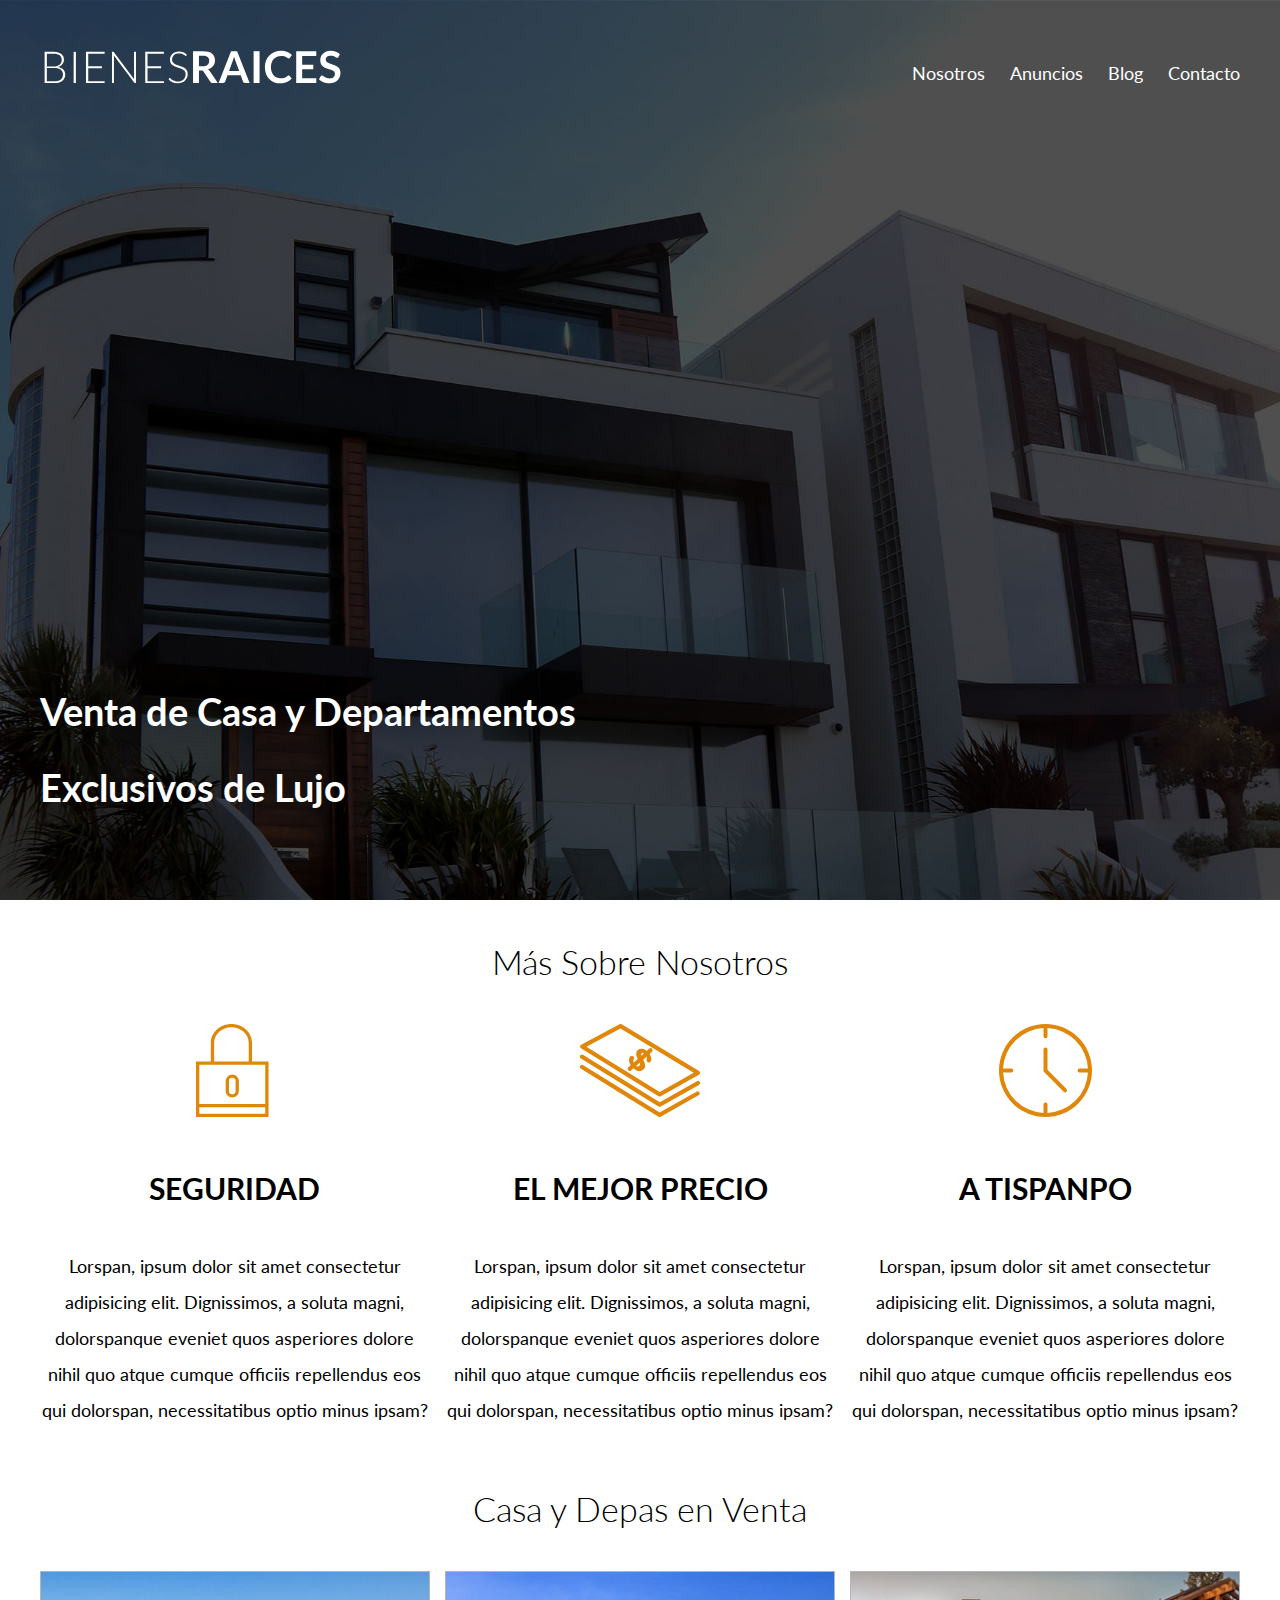
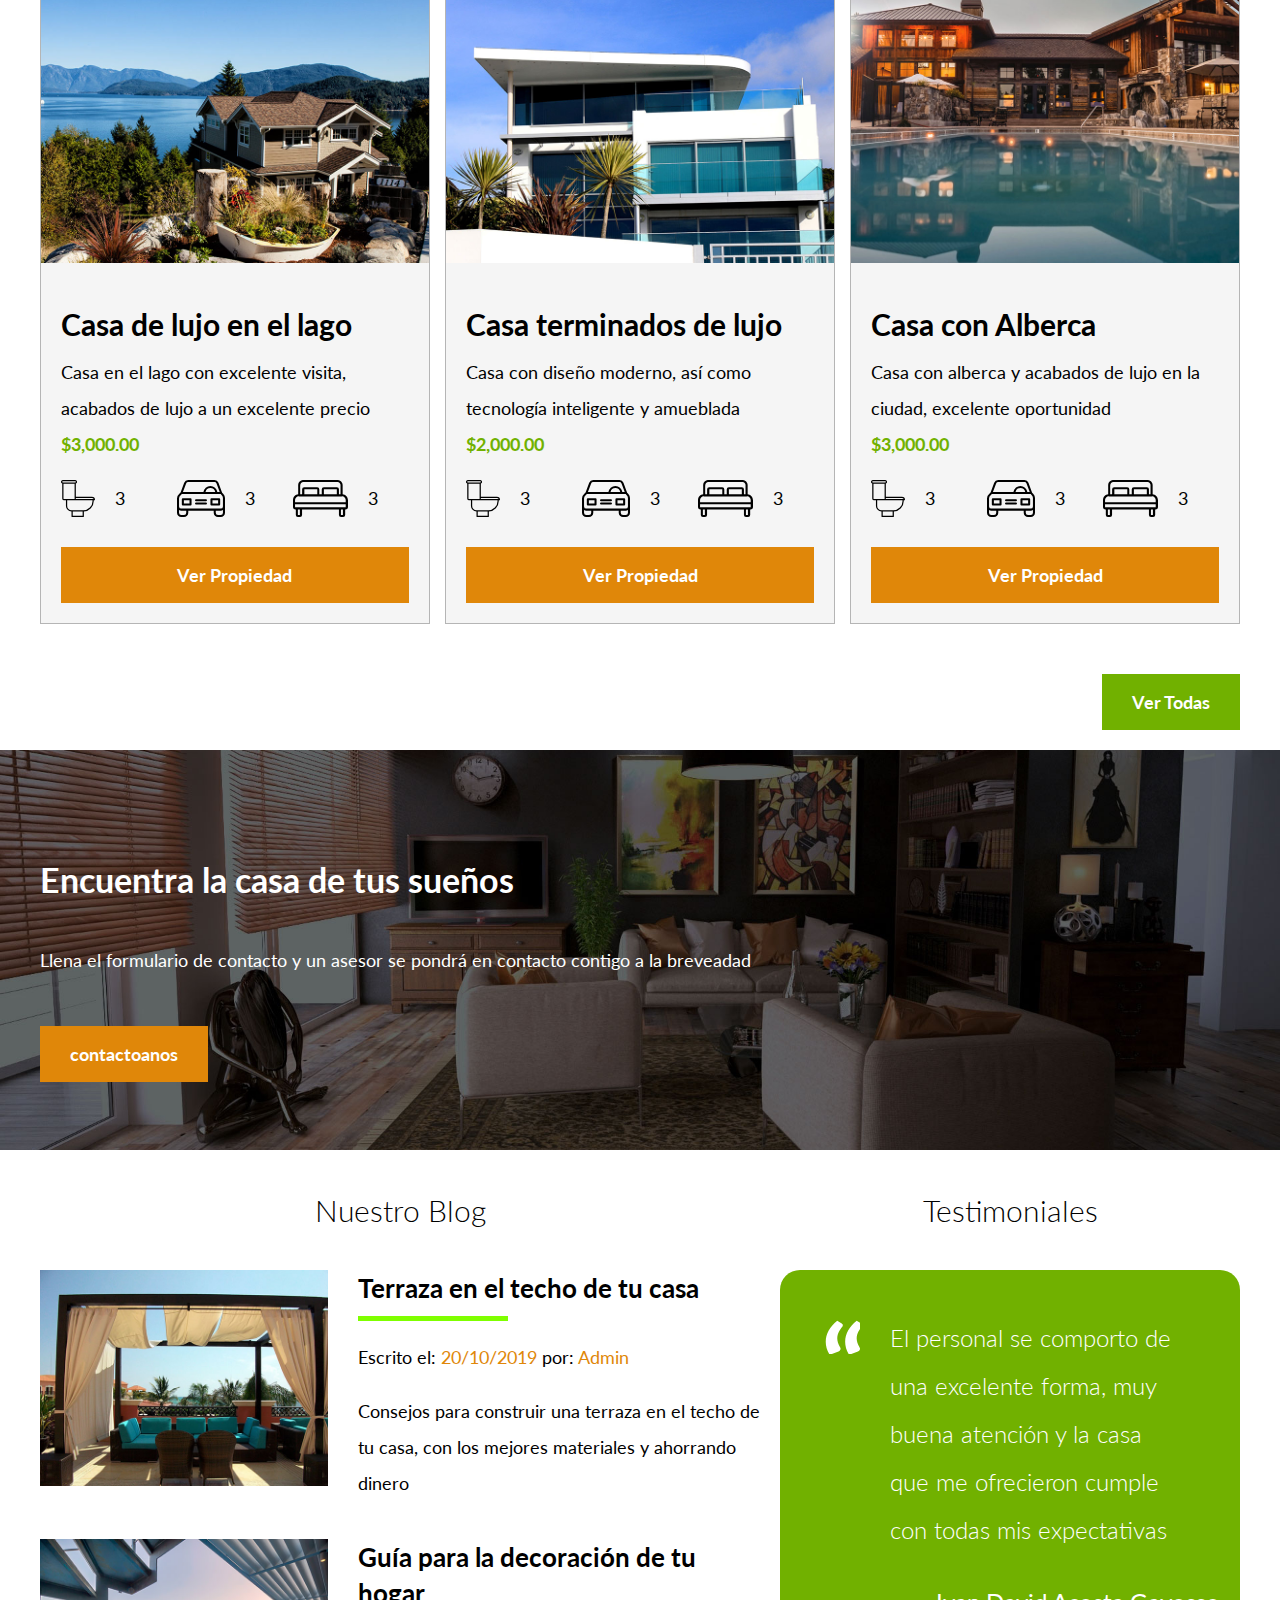
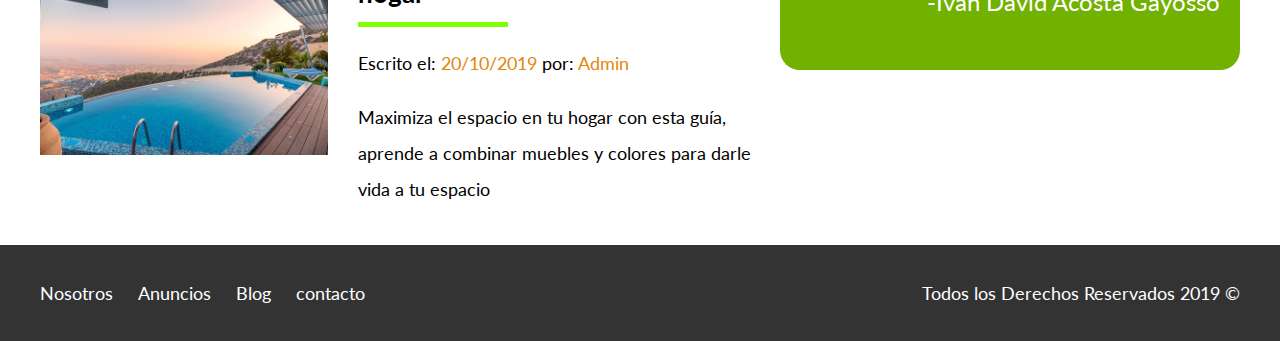
<file: index.html>
<!DOCTYPE html>
<html lang="en">

<head>
    <meta charset="UTF-8">
    <meta name="viewport" content="width=device-width, initial-scale=1.0">
    <meta http-equiv="X-UA-Compatible" content="ie=edge">
    <title>Bienes Raices</title>
    <link href="https://fonts.googleapis.com/css?family=Lato:300,400,700,900&display=swap" rel="stylesheet">
    <link rel="stylesheet" href="css/normalize.css">
    <link rel="stylesheet" href="css/styles.css">
</head>

<body>
    <header class="site-header inicio">
        <div class="contenedor contenido-header">
            <div class="barra">
                <a href="/">
                    <img src="img/logo.svg" alt="Logotipo de Bienes Raices">
                </a>

                <div class="mobile-menu">
                    <a href="#navegacion">
                        <img src="img/barras.svg" alt="Icono Menú">
                    </a>
                </div>

                <nav id="navegacion" class="navegacion">
                    <a href="nosotros.html">Nosotros</a>
                    <a href="anuncios.html">Anuncios</a>
                    <a href="blog.html">Blog</a>
                    <a href="contacto.html">Contacto</a>
                </nav>
            </div>
            <h1>Venta de Casa y Departamentos Exclusivos de Lujo</h1>
        </div>
    </header>

    <section class="contenedor">
        <h2 class="fw-300 centrar-texto">Más Sobre Nosotros</h2>

        <div class="iconos-nosotros">
            <div class=icono>
                <img src="img/icono1.svg" alt="Icono Seguridad">
                <h3>Seguridad</h3>
                <p>Lorspan, ipsum dolor sit amet consectetur adipisicing elit. Dignissimos, a soluta magni, dolorspanque eveniet quos asperiores dolore nihil quo atque cumque officiis repellendus eos qui dolorspan, necessitatibus optio minus ipsam?</p>
            </div>

            <div div class=icono>
                <img src="img/icono2.svg" alt="Icono Mejor Precio">
                <h3>El mejor precio</h3>
                <p>Lorspan, ipsum dolor sit amet consectetur adipisicing elit. Dignissimos, a soluta magni, dolorspanque eveniet quos asperiores dolore nihil quo atque cumque officiis repellendus eos qui dolorspan, necessitatibus optio minus ipsam?</p>
            </div>

            <div div class=icono>
                <img src="img/icono3.svg" alt="Icono a Tispanpo">
                <h3>A tispanpo</h3>
                <p>Lorspan, ipsum dolor sit amet consectetur adipisicing elit. Dignissimos, a soluta magni, dolorspanque eveniet quos asperiores dolore nihil quo atque cumque officiis repellendus eos qui dolorspan, necessitatibus optio minus ipsam?</p>
            </div>
        </div>
    </section>

    <main class="seccion contenedor">
        <h2 class="fw-300 centrar-texto">Casa y Depas en Venta</h2>
        <div class="contenedor-anuncios">
            <div class="anuncio">
                <img src="img/anuncio1.jpg" alt="Anuncio casa en el Lago">
                <div class="contenido-anuncio">
                    <h3>Casa de lujo en el lago</h3>
                    <p>Casa en el lago con excelente visita, acabados de lujo a un excelente precio</p>
                    <p class="precio">$3,000.00</p>
                    <ul class="iconos-caracteristicas">
                        <li>
                            <img src="img/icono_wc.svg" alt="icono wv">
                            <p>3</p>
                        </li>
                        <li>
                            <img src="img/icono_estacionamiento.svg" alt="icono auto">
                            <p>3</p>
                        </li>
                        <li>
                            <img src="img/icono_dormitorio.svg" alt="icono dormitorio">
                            <p>3</p>
                        </li>
                    </ul>
                    <a href="anuncio.html" class="boton boton-amarillo d-block">Ver Propiedad</a>
                </div>
            </div>

            <div class="anuncio">
                <img src="img/anuncio2.jpg" alt="Anuncio casa de Lujo">
                <div class="contenido-anuncio">
                    <h3>Casa terminados de lujo</h3>
                    <p>Casa con diseño moderno, así como tecnología inteligente y amueblada</p>
                    <p class="precio">$2,000.00</p>
                    <ul class="iconos-caracteristicas">
                        <li>
                            <img src="img/icono_wc.svg" alt="icono wv">
                            <p>3</p>
                        </li>
                        <li>
                            <img src="img/icono_estacionamiento.svg" alt="icono auto">
                            <p>3</p>
                        </li>
                        <li>
                            <img src="img/icono_dormitorio.svg" alt="icono dormitorio">
                            <p>3</p>
                        </li>
                    </ul>
                    <a href="anuncio.html" class="boton boton-amarillo d-block">Ver Propiedad</a>
                </div>
            </div>

            <div class="anuncio">
                <img src="img/anuncio3.jpg" alt="Anuncio casa Alberca">
                <div class="contenido-anuncio">
                    <h3>Casa con Alberca </h3>
                    <p>Casa con alberca y acabados de lujo en la ciudad, excelente oportunidad</p>
                    <p class="precio">$3,000.00</p>
                    <ul class="iconos-caracteristicas">
                        <li>
                            <img src="img/icono_wc.svg" alt="icono wv">
                            <p>3</p>
                        </li>
                        <li>
                            <img src="img/icono_estacionamiento.svg" alt="icono auto">
                            <p>3</p>
                        </li>
                        <li>
                            <img src="img/icono_dormitorio.svg" alt="icono dormitorio">
                            <p>3</p>
                        </li>
                    </ul>
                    <a href="anuncio.html" class="boton boton-amarillo d-block">Ver Propiedad</a>
                </div>
            </div>
        </div>
        <div class="ver-todas">
            <a href="anuncios.html" class="boton boton-verde">Ver Todas</a>
        </div>
    </main>

    <section class="imagen-contacto">
        <div class="contenedor contenido-contacto">
            <h2>Encuentra la casa de tus sueños </h2>
            <p>Llena el formulario de contacto y un asesor se pondrá en contacto contigo a la breveadad</p>
            <a href="contacto.html" class="boton boton-amarillo ">contactoanos</a>
        </div>
    </section>

    <div class="seccion-inferior contenedor seccion">
        <section class="blog">
            <h3 class="centrar-texto fw-300">Nuestro Blog</h3>

            <article class="entrada-blog">
                <div class="imagen">
                    <img src="img/blog1.jpg" alt="Entrada a blog">
                </div>
                <div class="texto-entrada">
                    <a href="entrada.html">
                        <h4>Terraza en el techo de tu casa</h4>
                    </a>
                    <p>Escrito el: <span> 20/10/2019 </span> por: <span> Admin </span></p>
                    <p>Consejos para construir una terraza en el techo de tu casa, con los mejores materiales y ahorrando dinero
                    </p>
                </div>
            </article>

            <article class="entrada-blog">
                <div class="imagen">
                    <img src="img/blog2.jpg" alt="Entrada a blog">
                </div>
                <div class="texto-entrada">
                    <a href="entrada.html">
                        <h4>Guía para la decoración de tu hogar</h4>
                    </a>
                    <p>Escrito el: <span> 20/10/2019 </span> por: <span> Admin</span></p>
                    <p>Maximiza el espacio en tu hogar con esta guía, aprende a combinar muebles y colores para darle vida a tu espacio
                    </p>
                </div>
            </article>
        </section>

        <section class="testimoniales">
            <h3 class="centrar-texto fw-300">Testimoniales</h3>
            <div class="testimonial">
                <blockquote>El personal se comporto de una excelente forma, muy buena atención y la casa que me ofrecieron cumple con todas mis expectativas
                </blockquote>
                <p>-Ivan David Acosta Gayosso</p>
            </div>
        </section>
    </div>

    <footer class="site-footer seccion">
        <div class="contenedor contenedor-footer">
            <nav class="navegacion">
                <a href="index.html">Nosotros</a>
                <a href="anuncios.html">Anuncios</a>
                <a href="blog.html">Blog</a>
                <a href="contacto.html">contacto</a>
            </nav>
            <p class="copyright">Todos los Derechos Reservados 2019 &copy;</p>
        </div>
    </footer>

    <script src="js/script.js"></script>
</html>
</file>
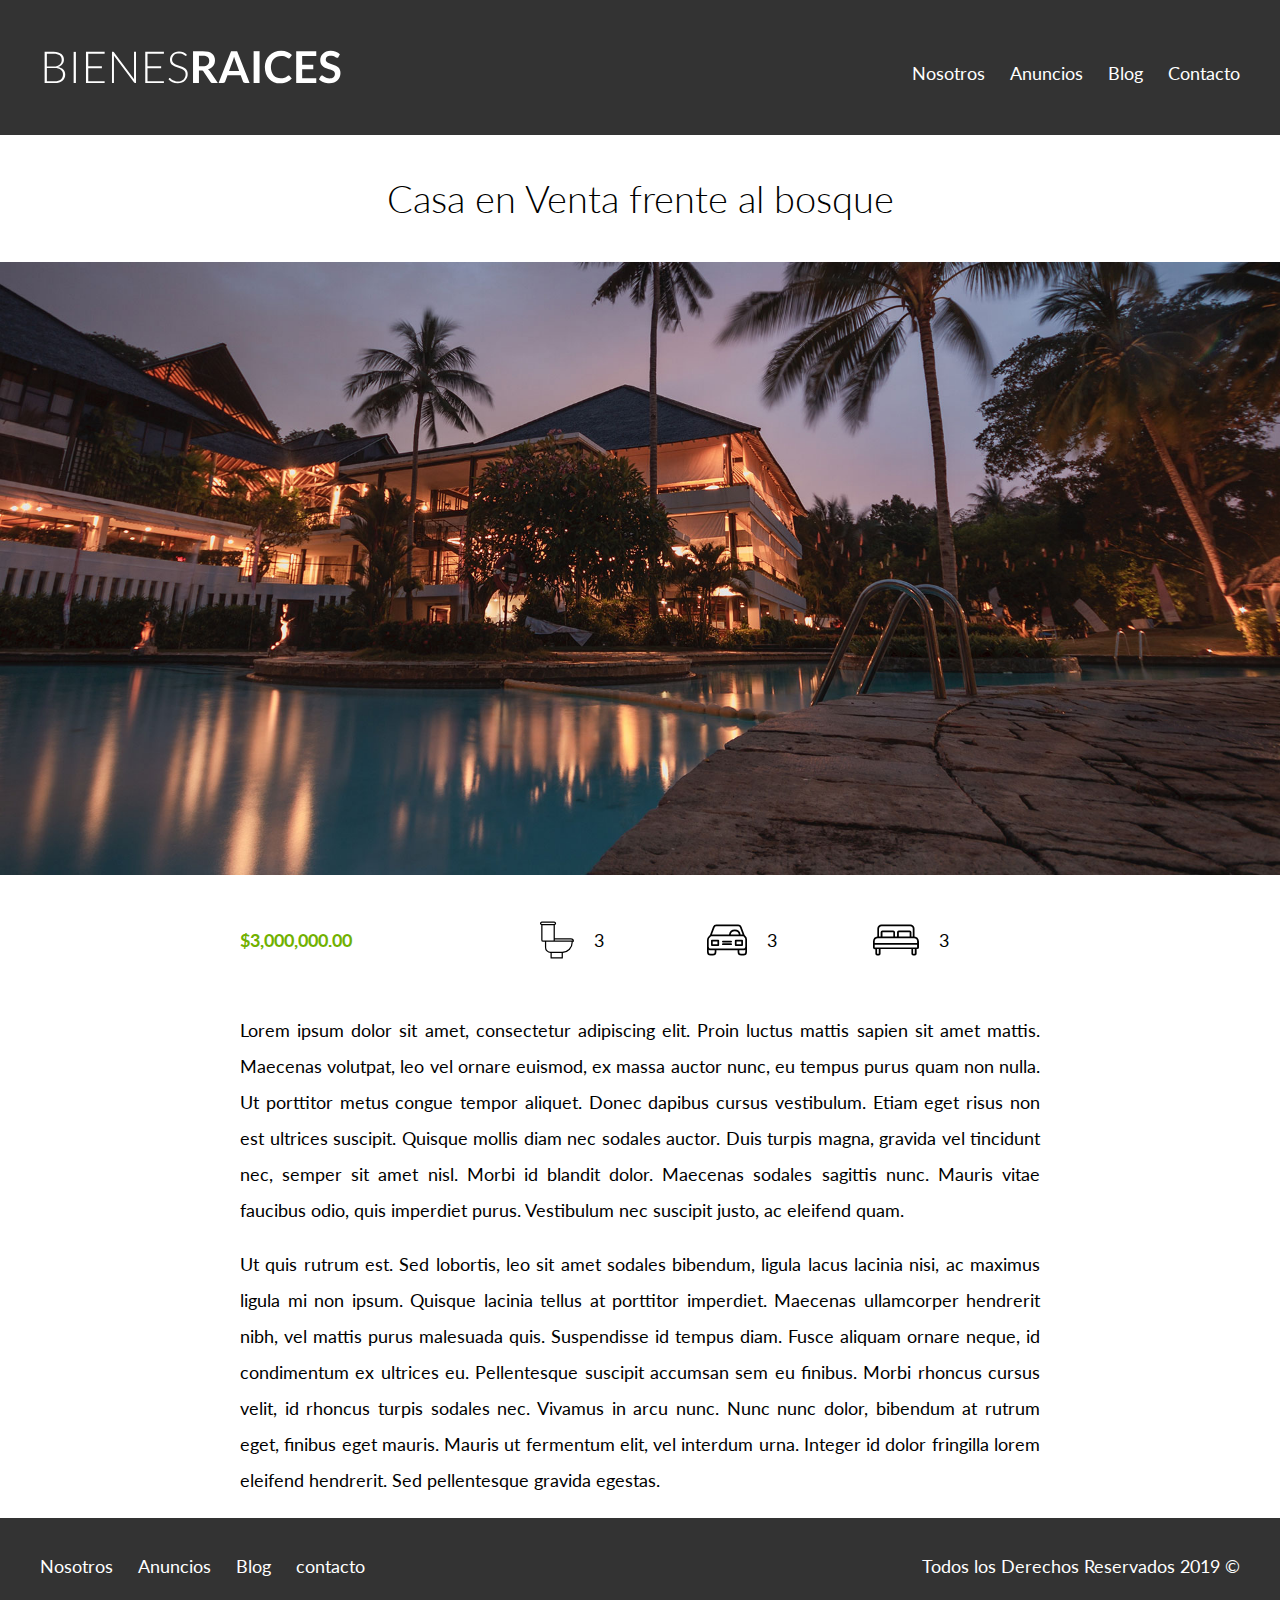
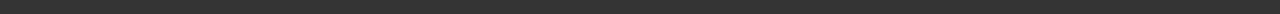
<file: anuncio.html>
<!DOCTYPE html>
<html lang="en">
<head>
    <meta charset="UTF-8">
    <meta name="viewport" content="width=device-width, initial-scale=1.0">
    <meta http-equiv="X-UA-Compatible" content="ie=edge">
    <title>Nosotros</title>
    <link href="https://fonts.googleapis.com/css?family=Lato:300,400,700,900&display=swap" rel="stylesheet">
    <link rel="stylesheet" href="css/normalize.css">
    <link rel="stylesheet" href="css/styles.css">
</head>
<body>
    <header class="site-header">
        <div class="contenedor contenido-header">
            <div class="barra">
                <a href="/">
                    <img src="img/logo.svg" alt="Logotipo de Bienes Raices">
                </a>
                <nav class="navegacion">
                    <a href="index.html">Nosotros</a>
                    <a href="anuncios.html">Anuncios</a>
                    <a href="blog.html">Blog</a>
                    <a href="contacto.html">Contacto</a>
                </nav>
            </div>
        </div>
    </header>

    <h1 class="fw-300 centrar-texto"> Casa en Venta frente al bosque</h1>
    <img src="img/destacada.jpg" alt="Imagen anuncio">

    <main class="contenedor seccion contenido-centrado">
        <div class="resumen-propiedad">
            <p class="precio">$3,000,000.00</p>
            <ul class="iconos-caracteristicas">
                <li>
                    <img src="img/icono_wc.svg" alt="icono wv">
                    <p>3</p>
                </li>
                <li>
                    <img src="img/icono_estacionamiento.svg" alt="icono auto">
                    <p>3</p>
                </li>
                <li>
                    <img src="img/icono_dormitorio.svg" alt="icono dormitorio">
                    <p>3</p>
                </li>
            </ul>
        </div>

        <p>Lorem ipsum dolor sit amet, consectetur adipiscing elit. Proin luctus mattis sapien sit amet mattis. 
        Maecenas volutpat, leo vel ornare euismod, ex massa auctor nunc, eu tempus purus quam non nulla. 
        Ut porttitor metus congue tempor aliquet. Donec dapibus cursus vestibulum. Etiam eget risus non est ultrices suscipit. 
        Quisque mollis diam nec sodales auctor. Duis turpis magna, gravida vel tincidunt nec, semper sit amet nisl. 
        Morbi id blandit dolor. Maecenas sodales sagittis nunc. Mauris vitae faucibus odio, quis imperdiet purus. 
        Vestibulum nec suscipit justo, ac eleifend quam.</p>

        <p>Ut quis rutrum est. Sed lobortis, leo sit amet sodales bibendum, ligula lacus lacinia nisi, ac maximus ligula mi non ipsum. 
        Quisque lacinia tellus at porttitor imperdiet. Maecenas ullamcorper hendrerit nibh, vel mattis purus malesuada quis. 
        Suspendisse id tempus diam. Fusce aliquam ornare neque, id condimentum ex ultrices eu. 
        Pellentesque suscipit accumsan sem eu finibus. Morbi rhoncus cursus velit, id rhoncus turpis sodales nec.
        Vivamus in arcu nunc. Nunc nunc dolor, bibendum at rutrum eget, finibus eget mauris. Mauris ut fermentum elit, vel interdum urna. 
        Integer id dolor fringilla lorem eleifend hendrerit. Sed pellentesque gravida egestas.</p>

    </main>

    <footer class="site-footer seccion">
        <div class="contenedor contenedor-footer">
            <nav class="navegacion">
                <a href="index.html">Nosotros</a>
                <a href="anuncios.html">Anuncios</a>
                <a href="blog.html">Blog</a>
                <a href="contacto.html">contacto</a>
            </nav>
        <p class="copyright">Todos los Derechos Reservados 2019 &copy;</p>
        </div>
    </footer>
</body>
</html>
</file>
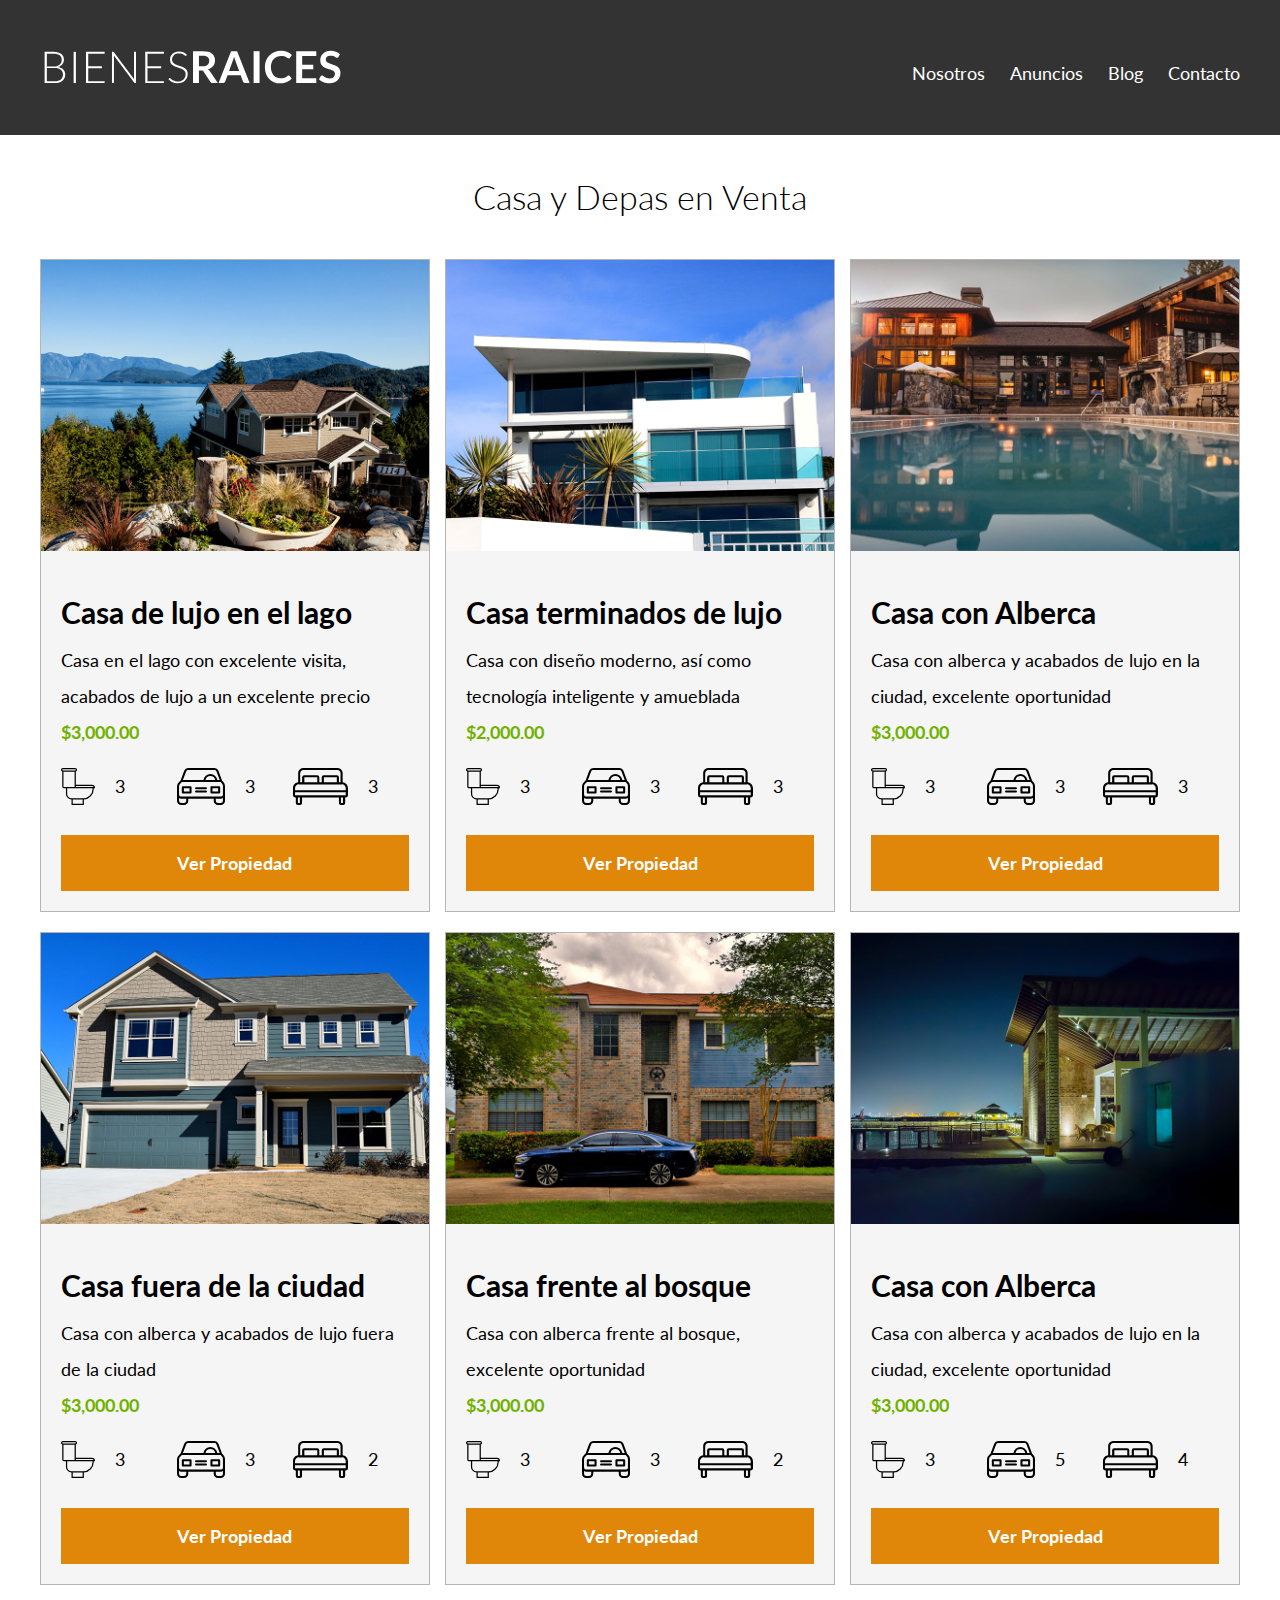
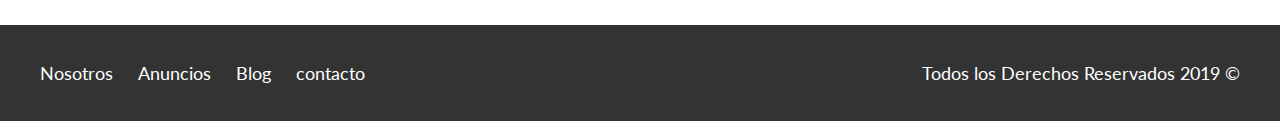
<file: anuncios.html>
<!DOCTYPE html>
<html lang="en">
<head>
    <meta charset="UTF-8">
    <meta name="viewport" content="width=device-width, initial-scale=1.0">
    <meta http-equiv="X-UA-Compatible" content="ie=edge">
    <title>Nosotros</title>
    <link href="https://fonts.googleapis.com/css?family=Lato:300,400,700,900&display=swap" rel="stylesheet">
    <link rel="stylesheet" href="css/normalize.css">
    <link rel="stylesheet" href="css/styles.css">
</head>
<body>
    <header class="site-header">
        <div class="contenedor contenido-header">
            <div class="barra">
                <a href="/">
                    <img src="img/logo.svg" alt="Logotipo de Bienes Raices">
                </a>
                <nav class="navegacion">
                    <a href="index.html">Nosotros</a>
                    <a href="anuncios.html">Anuncios</a>
                    <a href="blog.html">Blog</a>
                    <a href="contacto.html">Contacto</a>
                </nav>
            </div>
        </div>
    </header>

    <main class="seccion contenedor">
        <h2 class="fw-300 centrar-texto">Casa y Depas en Venta</h2>
        <div class="contenedor-anuncios">
            <div class="anuncio">
                <img src="img/anuncio1.jpg" alt="Anuncio casa en el Lago">
                <div class="contenido-anuncio">
                    <h3>Casa de lujo en el lago</h3>
                    <p>Casa en el lago con excelente visita, acabados de lujo a un excelente precio</p>
                    <p class="precio">$3,000.00</p>
                    <ul class="iconos-caracteristicas">
                        <li>
                            <img src="img/icono_wc.svg" alt="icono wv">
                            <p>3</p>
                        </li>
                        <li>
                            <img src="img/icono_estacionamiento.svg" alt="icono auto">
                            <p>3</p>
                        </li>
                        <li>
                            <img src="img/icono_dormitorio.svg" alt="icono dormitorio">
                            <p>3</p>
                        </li>
                    </ul>
                    <a href="anuncio.html" class="boton boton-amarillo d-block">Ver Propiedad</a>
                </div>
            </div> 
            
            <div class="anuncio">
                <img src="img/anuncio2.jpg" alt="Anuncio casa de Lujo">
                <div class="contenido-anuncio">   
                    <h3>Casa terminados de lujo</h3>
                    <p>Casa con diseño moderno, así como tecnología inteligente y amueblada</p>
                    <p class="precio">$2,000.00</p> 
                    <ul class="iconos-caracteristicas">
                        <li>
                            <img src="img/icono_wc.svg" alt="icono wv">
                            <p>3</p>
                        </li>
                        <li>
                            <img src="img/icono_estacionamiento.svg" alt="icono auto">
                            <p>3</p>
                        </li>
                        <li>
                            <img src="img/icono_dormitorio.svg" alt="icono dormitorio">
                            <p>3</p>
                        </li>
                    </ul>
                    <a href="#" class="boton boton-amarillo d-block">Ver Propiedad</a>  
                </div> 
            </div>

            <div class="anuncio">
                <img src="img/anuncio3.jpg" alt="Anuncio casa Alberca">
                <div class="contenido-anuncio">     
                    <h3>Casa con Alberca </h3>
                    <p>Casa con alberca y acabados de lujo en la ciudad, excelente oportunidad</p>
                    <p class="precio">$3,000.00</p> 
                    <ul class="iconos-caracteristicas">
                        <li>
                            <img src="img/icono_wc.svg" alt="icono wv">
                            <p>3</p>
                        </li>
                        <li>
                            <img src="img/icono_estacionamiento.svg" alt="icono auto">
                            <p>3</p>
                        </li>
                        <li>
                            <img src="img/icono_dormitorio.svg" alt="icono dormitorio">
                            <p>3</p>
                        </li>
                    </ul>
                    <a href="anuncio.html" class="boton boton-amarillo d-block">Ver Propiedad</a>  
                </div>
            </div>

            <div class="anuncio">
                <img src="img/anuncio4.jpg" alt="Anuncio casa de lujo">
                <div class="contenido-anuncio">     
                    <h3>Casa fuera de la ciudad </h3>
                    <p>Casa con alberca y acabados de lujo fuera de la ciudad</p>
                    <p class="precio">$3,000.00</p> 
                    <ul class="iconos-caracteristicas">
                        <li>
                            <img src="img/icono_wc.svg" alt="icono wv">
                            <p>3</p>
                        </li>
                        <li>
                            <img src="img/icono_estacionamiento.svg" alt="icono auto">
                            <p>3</p>
                        </li>
                        <li>
                            <img src="img/icono_dormitorio.svg" alt="icono dormitorio">
                            <p>2</p>
                        </li>
                    </ul>
                    <a href="anuncio.html" class="boton boton-amarillo d-block">Ver Propiedad</a>  
                </div>
            </div>

            <div class="anuncio">
                <img src="img/anuncio5.jpg" alt="Anuncio casa Alberca">
                <div class="contenido-anuncio">     
                    <h3>Casa frente al bosque </h3>
                    <p>Casa con alberca frente al bosque, excelente oportunidad</p>
                    <p class="precio">$3,000.00</p> 
                    <ul class="iconos-caracteristicas">
                        <li>
                            <img src="img/icono_wc.svg" alt="icono wv">
                            <p>3</p>
                        </li>
                        <li>
                            <img src="img/icono_estacionamiento.svg" alt="icono auto">
                            <p>3</p>
                        </li>
                        <li>
                            <img src="img/icono_dormitorio.svg" alt="icono dormitorio">
                            <p>2</p>
                        </li>
                    </ul>
                    <a href="anuncio.html" class="boton boton-amarillo d-block">Ver Propiedad</a>  
                </div>
            </div>

            <div class="anuncio">
                <img src="img/anuncio6.jpg" alt="Anuncio casa Alberca">
                <div class="contenido-anuncio">     
                    <h3>Casa con Alberca </h3>
                    <p>Casa con alberca y acabados de lujo en la ciudad, excelente oportunidad</p>
                    <p class="precio">$3,000.00</p> 
                    <ul class="iconos-caracteristicas">
                        <li>
                            <img src="img/icono_wc.svg" alt="icono wv">
                            <p>3</p>
                        </li>
                        <li>
                            <img src="img/icono_estacionamiento.svg" alt="icono auto">
                            <p>5</p>
                        </li>
                        <li>
                            <img src="img/icono_dormitorio.svg" alt="icono dormitorio">
                            <p>4</p>
                        </li>
                    </ul>
                    <a href="anuncio.html" class="boton boton-amarillo d-block">Ver Propiedad</a>  
                </div>
            </div>

        </div>
    </main>
 

    <footer class="site-footer seccion">
        <div class="contenedor contenedor-footer">
            <nav class="navegacion">
                <a href="index.html">Nosotros</a>
                <a href="anuncios.html">Anuncios</a>
                <a href="blog.html">Blog</a>
                <a href="contacto.html">contacto</a>
            </nav>
        <p class="copyright">Todos los Derechos Reservados 2019 &copy;</p>
        </div>
    </footer>
</body>
</html>
</file>
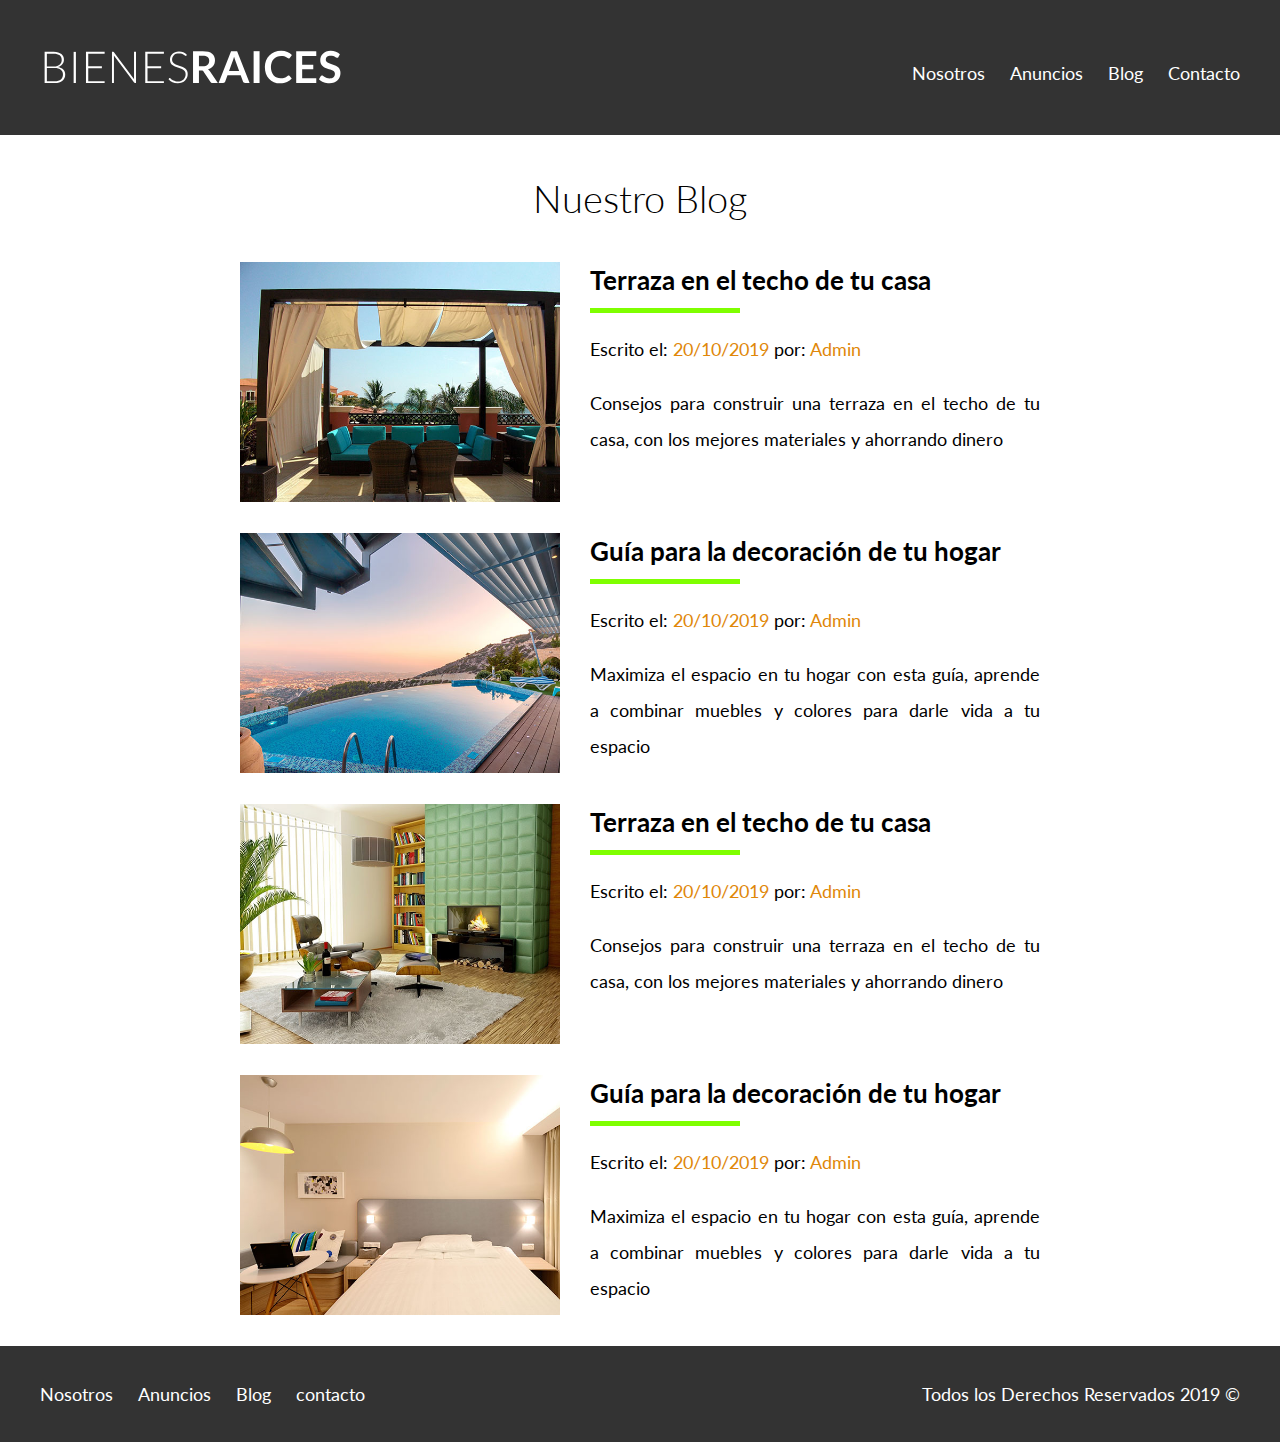
<file: blog.html>
<!DOCTYPE html>
<html lang="en">
<head>
    <meta charset="UTF-8">
    <meta name="viewport" content="width=device-width, initial-scale=1.0">
    <meta http-equiv="X-UA-Compatible" content="ie=edge">
    <title>Nosotros</title>
    <link href="https://fonts.googleapis.com/css?family=Lato:300,400,700,900&display=swap" rel="stylesheet">
    <link rel="stylesheet" href="css/normalize.css">
    <link rel="stylesheet" href="css/styles.css">
</head>
<body>
    <header class="site-header">
        <div class="contenedor contenido-header">
            <div class="barra">
                <a href="/">
                    <img src="img/logo.svg" alt="Logotipo de Bienes Raices">
                </a>
                <nav class="navegacion">
                    <a href="index.html">Nosotros</a>
                    <a href="anuncios.html">Anuncios</a>
                    <a href="blog.html">Blog</a>
                    <a href="contacto.html">Contacto</a>
                </nav>
            </div>
        </div>
    </header>


    <main class="contenedor seccion contenido-centrado">
        <h1 class="fw-300 centrar-texto">Nuestro Blog</h1>
        <article class="entrada-blog">
            <div class="imagen">
                <img src="img/blog1.jpg" alt="Entrada a blog">
            </div>
            <div class="texto-entrada">
                <a href="entrada.html">
                    <h4>Terraza en el techo de tu casa</h4>
                </a>
                <p>Escrito el: <span> 20/10/2019 </span> por: <span> Admin </span></p>
                <p>Consejos para construir una terraza en el techo de tu casa, con los mejores materiales
                    y ahorrando dinero
                </p>
            </div>
        </article>

        <article class="entrada-blog">
            <div class="imagen">
                <img src="img/blog2.jpg" alt="Entrada a blog">
            </div>
            <div class="texto-entrada">
                <a href="entrada.html">
                    <h4>Guía para la decoración de tu hogar</h4>
                </a>
                <p>Escrito el: <span> 20/10/2019 </span> por: <span> Admin</span></p>
                <p>Maximiza el espacio en tu hogar con esta guía, aprende a combinar muebles y
                    colores para darle vida a tu espacio
                </p>
            </div>
        </article>

        <article class="entrada-blog">
            <div class="imagen">
                <img src="img/blog3.jpg" alt="Entrada a blog">
            </div>
            <div class="texto-entrada">
                <a href="entrada.html">
                    <h4>Terraza en el techo de tu casa</h4>
                </a>
                <p>Escrito el: <span> 20/10/2019 </span> por: <span> Admin </span></p>
                <p>Consejos para construir una terraza en el techo de tu casa, con los mejores materiales
                    y ahorrando dinero
                </p>
            </div>
        </article>

        <article class="entrada-blog">
            <div class="imagen">
                <img src="img/blog4.jpg" alt="Entrada a blog">
            </div>
            <div class="texto-entrada">
                <a href="entrada.html">
                    <h4>Guía para la decoración de tu hogar</h4>
                </a>
                <p>Escrito el: <span> 20/10/2019 </span> por: <span> Admin</span></p>
                <p>Maximiza el espacio en tu hogar con esta guía, aprende a combinar muebles y
                    colores para darle vida a tu espacio
                </p>
            </div>
        </article>
    </main>

    <footer class="site-footer seccion">
        <div class="contenedor contenedor-footer">
            <nav class="navegacion">
                <a href="index.html">Nosotros</a>
                <a href="anuncios.html">Anuncios</a>
                <a href="blog.html">Blog</a>
                <a href="contacto.html">contacto</a>
            </nav>
        <p class="copyright">Todos los Derechos Reservados 2019 &copy;</p>
        </div>
    </footer>
</body>
</html>
</file>
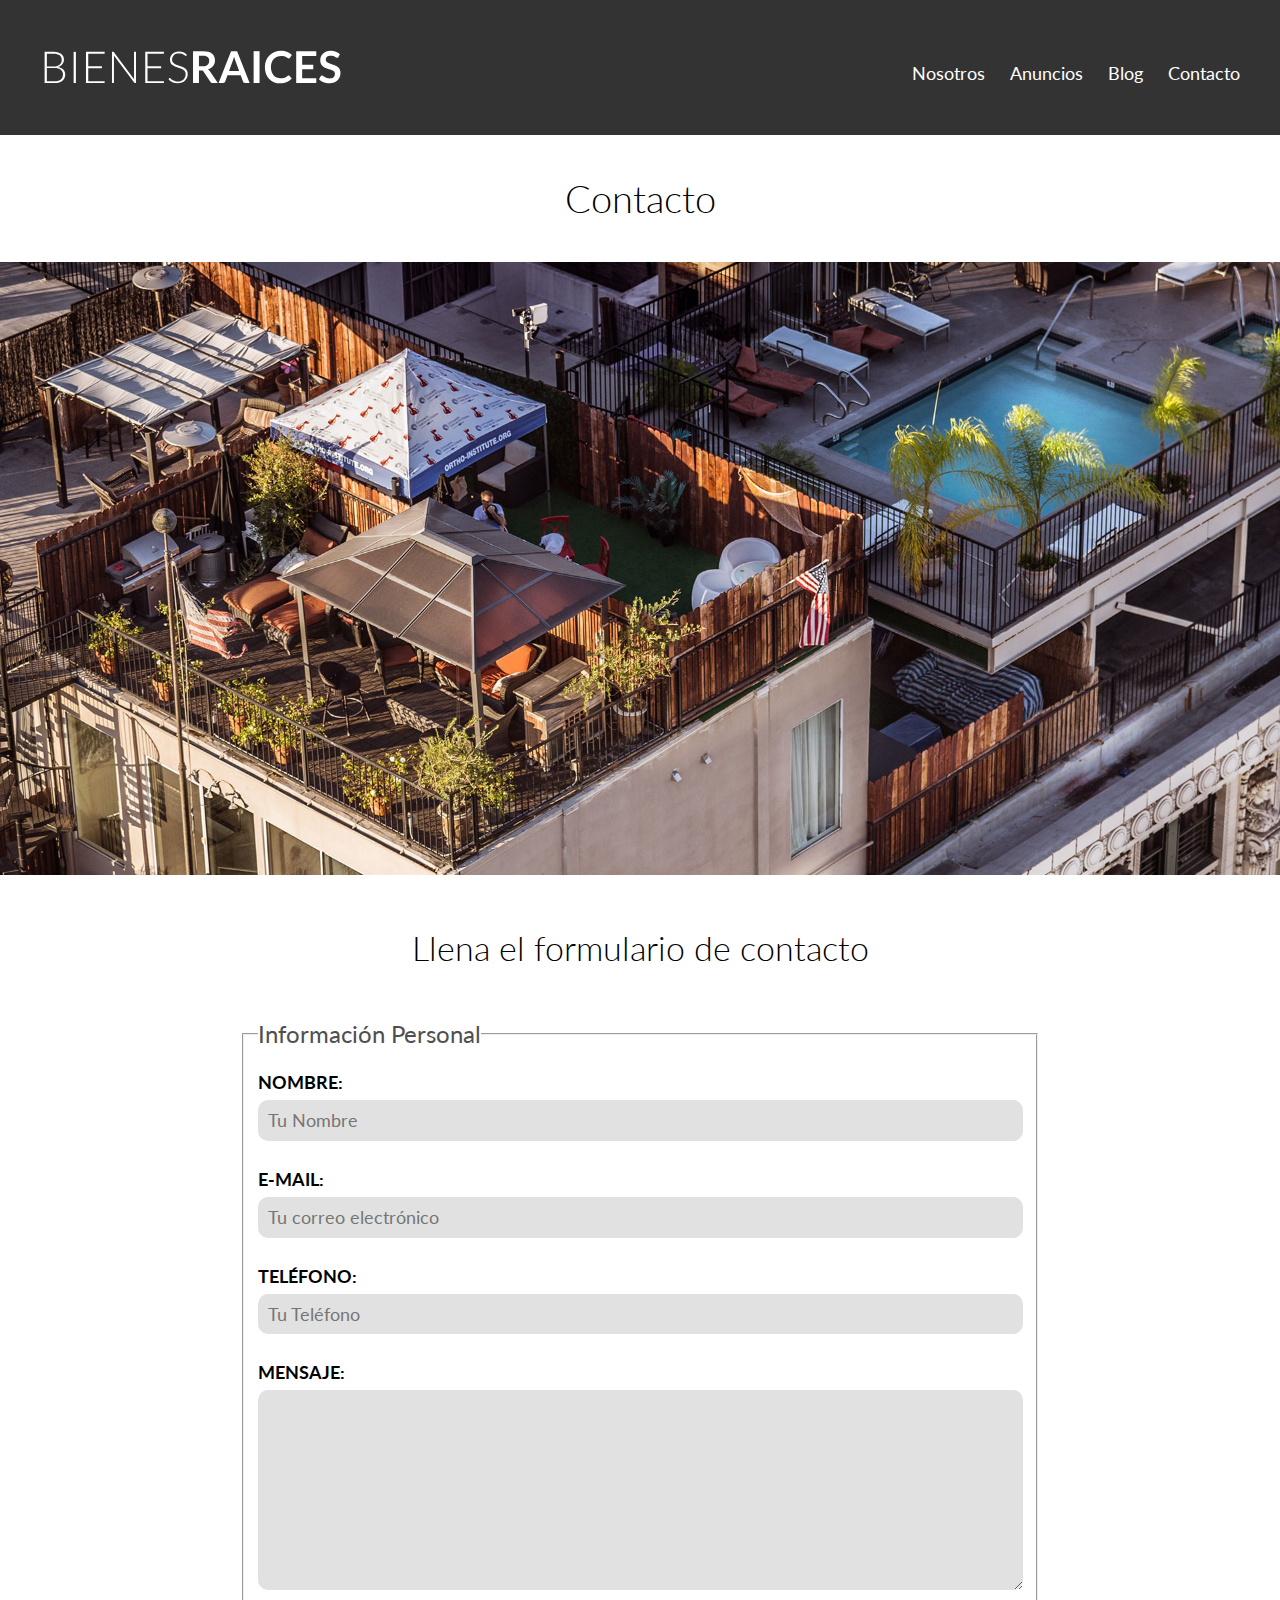
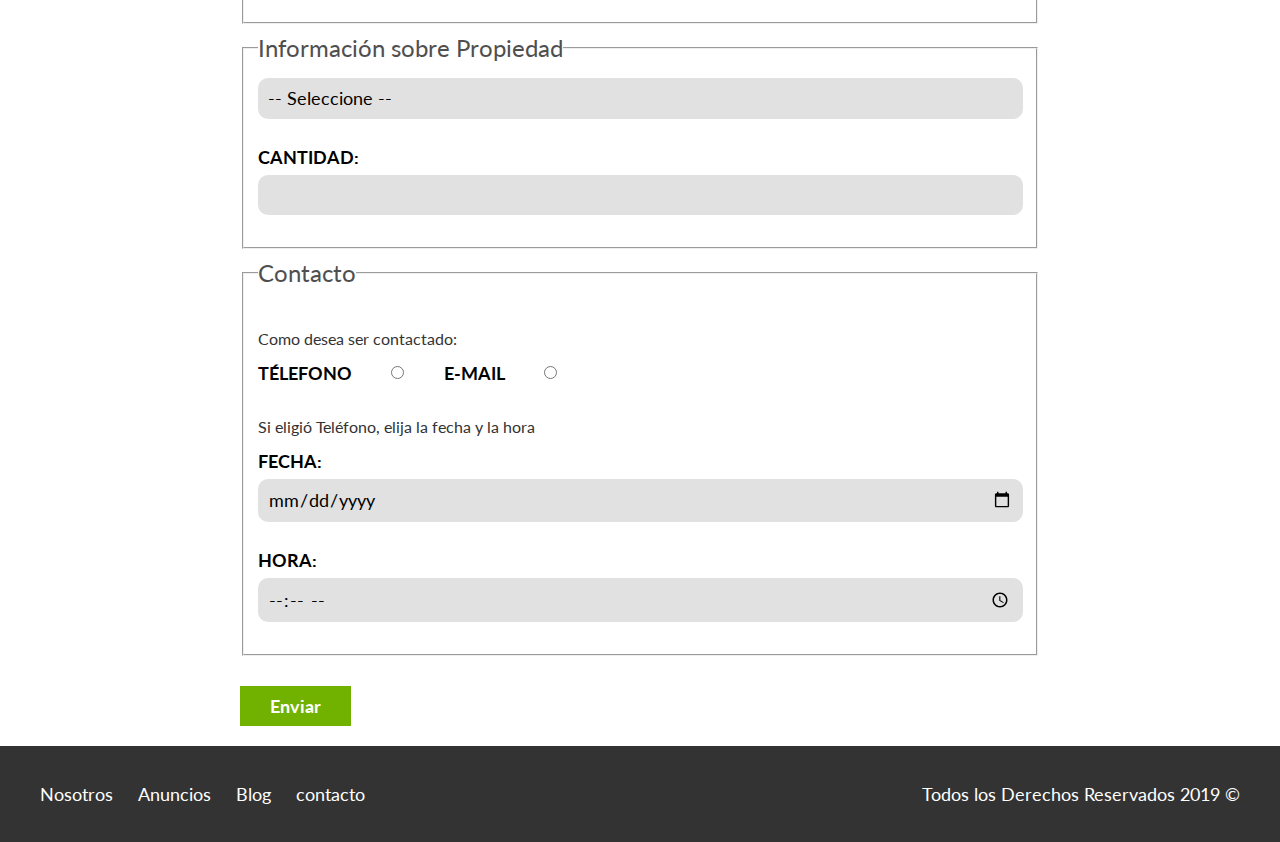
<file: contacto.html>
<!DOCTYPE html>
<html lang="en">

<head>
    <meta charset="UTF-8">
    <meta name="viewport" content="width=device-width, initial-scale=1.0">
    <meta http-equiv="X-UA-Compatible" content="ie=edge">
    <title>Nosotros</title>
    <link href="https://fonts.googleapis.com/css?family=Lato:300,400,700,900&display=swap" rel="stylesheet">
    <link rel="stylesheet" href="css/normalize.css">
    <link rel="stylesheet" href="css/styles.css">
</head>

<body>
    <header class="site-header">
        <div class="contenedor contenido-header">
            <div class="barra">
                <a href="/">
                    <img src="img/logo.svg" alt="Logotipo de Bienes Raices">
                </a>
                <nav class="navegacion">
                    <a href="index.html">Nosotros</a>
                    <a href="anuncios.html">Anuncios</a>
                    <a href="blog.html">Blog</a>
                    <a href="contacto.html">Contacto</a>
                </nav>
            </div>
        </div>
    </header>

    <h1 class="fw-300 centrar-texto">Contacto</h1>
    <img src="img/destacada3.jpg" alt="Imagen Principal">

    <main class="contenedor seccion contenido-centrado">
        <h2 class="fw-300 centrar-texto">Llena el formulario de contacto</h2>
        <form  class="contacto" action="">

            <fieldset>
                <legend>Información Personal</legend>

                <label for="nombre">Nombre:</label>
                <input type="text" id="nombre" placeholder="Tu Nombre">

                <label for="email">E-mail:</label>
                <input type="email" id="email" placeholder="Tu correo electrónico">

                <label for="telefono">Teléfono:</label>
                <input type="tel" id="telefono" placeholder="Tu Teléfono">

                <label for="mensaje">Mensaje:</label>
                <textarea id="mensaje"></textarea>

            </fieldset>

            <fieldset>
                <legend>Información sobre Propiedad</legend>
                <label for="opciones"></label>
                <select id="opciones">
                    <option value="" disabled selected>-- Seleccione --</option>
                    <option value="Compra">Compra</option>
                    <option value="Vende">Vende</option>
                </select>

                <label for="cantidad">Cantidad:</label>
                <input type="number" min="0" id="cantidad">

            </fieldset>

            <fieldset>
                <legend>Contacto</legend>
                <p>Como desea ser contactado:</p>

                <div class="forma-contacto">
                    <label for="telefono">Télefono</label>
                    <input type="radio" name="contacto" value="telefono" id="telefono">

                    <label for="correo">E-mail</label>
                    <input type="radio" name="contacto" value="correo" id="correo">
                </div>


                <p>Si eligió Teléfono, elija la fecha y la hora</p>

                <label for="fecha">Fecha:</label>
                <input type="date" id="fecha">

                <label for="hora">Hora:</label>
                <input type="time" id="hora" min="9:00" max="18:00">


            </fieldset>
            <input type="submit" value="Enviar" class="boton boton-verde">

        </form>
    </main>

    <footer class="site-footer seccion">
        <div class="contenedor contenedor-footer">
            <nav class="navegacion">
                <a href="index.html">Nosotros</a>
                <a href="anuncios.html">Anuncios</a>
                <a href="blog.html">Blog</a>
                <a href="contacto.html">contacto</a>
            </nav>
            <p class="copyright">Todos los Derechos Reservados 2019 &copy;</p>
        </div>
    </footer>
</body>

</html>
</file>
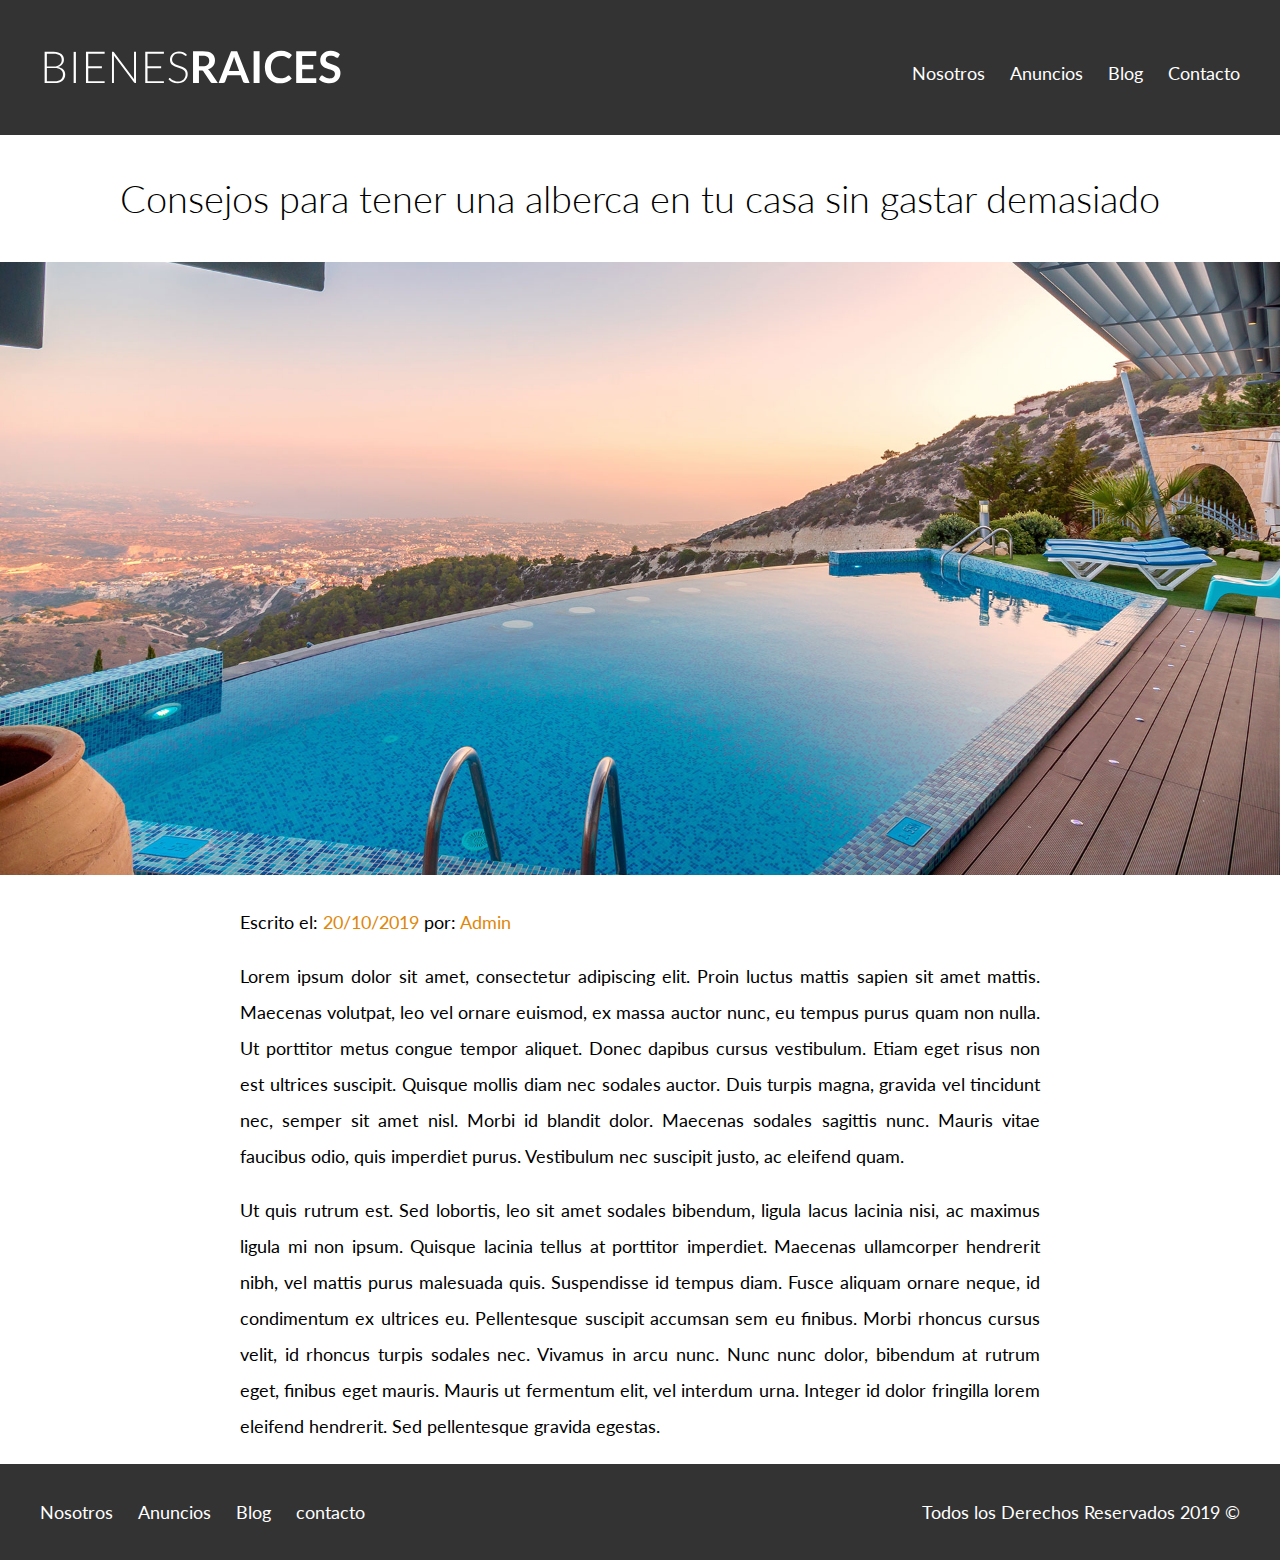
<file: entrada.html>
<!DOCTYPE html>
<html lang="en">
<head>
    <meta charset="UTF-8">
    <meta name="viewport" content="width=device-width, initial-scale=1.0">
    <meta http-equiv="X-UA-Compatible" content="ie=edge">
    <title>Nosotros</title>
    <link href="https://fonts.googleapis.com/css?family=Lato:300,400,700,900&display=swap" rel="stylesheet">
    <link rel="stylesheet" href="css/normalize.css">
    <link rel="stylesheet" href="css/styles.css">
</head>
<body>
    <header class="site-header">
        <div class="contenedor contenido-header">
            <div class="barra">
                <a href="/">
                    <img src="img/logo.svg" alt="Logotipo de Bienes Raices">
                </a>
                <nav class="navegacion">
                    <a href="index.html">Nosotros</a>
                    <a href="anuncios.html">Anuncios</a>
                    <a href="blog.html">Blog</a>
                    <a href="contacto.html">Contacto</a>
                </nav>
            </div>
        </div>
    </header>

    <h1 class="fw-300 centrar-texto"> Consejos para tener una alberca en tu casa sin gastar demasiado</h1>
    <img src="img/destacada2.jpg" alt="Imagen Principal">

    <main class="contenedor seccion contenido-centrado texto-entrada">
        <p>Escrito el: <span> 20/10/2019 </span> por: <span> Admin</span></p>

        <p>Lorem ipsum dolor sit amet, consectetur adipiscing elit. Proin luctus mattis sapien sit amet mattis. 
        Maecenas volutpat, leo vel ornare euismod, ex massa auctor nunc, eu tempus purus quam non nulla. 
        Ut porttitor metus congue tempor aliquet. Donec dapibus cursus vestibulum. Etiam eget risus non est ultrices suscipit. 
        Quisque mollis diam nec sodales auctor. Duis turpis magna, gravida vel tincidunt nec, semper sit amet nisl. 
        Morbi id blandit dolor. Maecenas sodales sagittis nunc. Mauris vitae faucibus odio, quis imperdiet purus. 
        Vestibulum nec suscipit justo, ac eleifend quam.</p>

        <p>Ut quis rutrum est. Sed lobortis, leo sit amet sodales bibendum, ligula lacus lacinia nisi, ac maximus ligula mi non ipsum. 
        Quisque lacinia tellus at porttitor imperdiet. Maecenas ullamcorper hendrerit nibh, vel mattis purus malesuada quis. 
        Suspendisse id tempus diam. Fusce aliquam ornare neque, id condimentum ex ultrices eu. 
        Pellentesque suscipit accumsan sem eu finibus. Morbi rhoncus cursus velit, id rhoncus turpis sodales nec.
        Vivamus in arcu nunc. Nunc nunc dolor, bibendum at rutrum eget, finibus eget mauris. Mauris ut fermentum elit, vel interdum urna. 
        Integer id dolor fringilla lorem eleifend hendrerit. Sed pellentesque gravida egestas.</p>

    </main>

    <footer class="site-footer seccion">
        <div class="contenedor contenedor-footer">
            <nav class="navegacion">
                <a href="index.html">Nosotros</a>
                <a href="anuncios.html">Anuncios</a>
                <a href="blog.html">Blog</a>
                <a href="contacto.html">contacto</a>
            </nav>
        <p class="copyright">Todos los Derechos Reservados 2019 &copy;</p>
        </div>
    </footer>
</body>
</html>
</file>
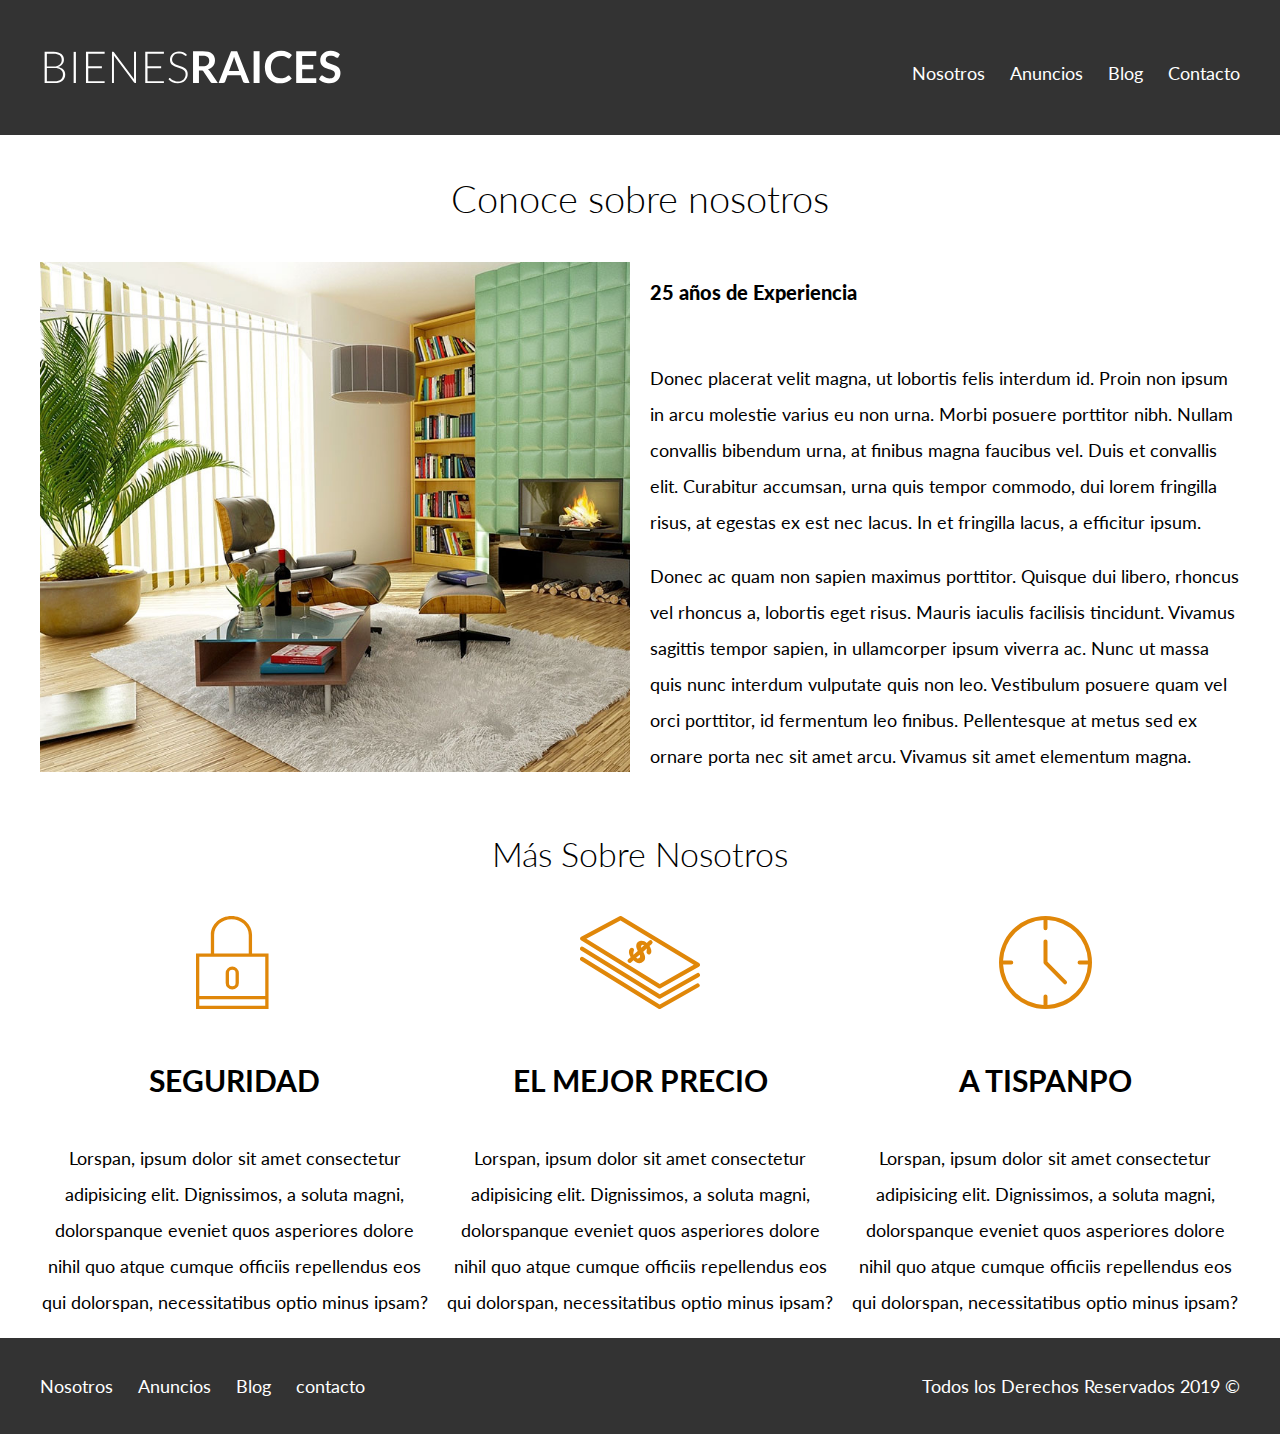
<file: nosotros.html>
<!DOCTYPE html>
<html lang="en">
<head>
    <meta charset="UTF-8">
    <meta name="viewport" content="width=device-width, initial-scale=1.0">
    <meta http-equiv="X-UA-Compatible" content="ie=edge">
    <title>Nosotros</title>
    <link href="https://fonts.googleapis.com/css?family=Lato:300,400,700,900&display=swap" rel="stylesheet">
    <link rel="stylesheet" href="css/normalize.css">
    <link rel="stylesheet" href="css/styles.css">
</head>
<body>
    <header class="site-header">
        <div class="contenedor contenido-header">
            <div class="barra">
                <a href="/">
                    <img src="img/logo.svg" alt="Logotipo de Bienes Raices">
                </a>
                <nav class="navegacion">
                    <a href="index.html">Nosotros</a>
                    <a href="anuncios.html">Anuncios</a>
                    <a href="blog.html">Blog</a>
                    <a href="contacto.html">Contacto</a>
                </nav>
            </div>
        </div>
    </header>

    <main class="contenedor">
        <h1 class="fw-300 centrar-texto"> Conoce sobre nosotros</h1>
        <div class="contenido-nosotros">
            <div class="imagen">
                <img src="img/nosotros.jpg" alt="Imagen Sobre Nosotros">
            </div>
            <div >
                <blockquote class="texto-nosotros" >25 años de Experiencia</blockquote>

                <p>Donec placerat velit magna, ut lobortis felis interdum id. Proin non ipsum in arcu molestie varius eu non urna. 
                Morbi posuere porttitor nibh. Nullam convallis bibendum urna, at finibus magna faucibus vel. Duis et convallis elit. 
                Curabitur accumsan, urna quis tempor commodo, dui lorem fringilla risus, at egestas ex est nec lacus. In et fringilla 
                lacus, a efficitur ipsum.</p>

                <p>Donec ac quam non sapien maximus porttitor. Quisque dui libero, rhoncus vel rhoncus a, lobortis eget risus. 
                Mauris iaculis facilisis tincidunt. Vivamus sagittis tempor sapien, in ullamcorper ipsum viverra ac. 
                Nunc ut massa quis nunc interdum vulputate quis non leo. Vestibulum posuere quam vel orci porttitor, id fermentum leo finibus. 
                Pellentesque at metus sed ex ornare porta nec sit amet arcu. Vivamus sit amet elementum magna. </p>
            </div> 
        </div>
    </main>

    <section class="contenedor">
        <h2 class="fw-300 centrar-texto">Más Sobre Nosotros</h2>

        <div class="iconos-nosotros">
            <div class=icono>
                <img src="img/icono1.svg" alt="Icono Seguridad">
                <h3>Seguridad</h3>
                <p>Lorspan, ipsum dolor sit amet consectetur adipisicing elit. Dignissimos, a soluta magni, 
                    dolorspanque eveniet quos asperiores dolore nihil quo atque cumque officiis repellendus eos qui dolorspan, necessitatibus optio minus ipsam?</p>
            </div>

            <div div class=icono>
                <img src="img/icono2.svg" alt="Icono Mejor Precio">
                <h3>El mejor precio</h3>
                <p>Lorspan, ipsum dolor sit amet consectetur adipisicing elit. Dignissimos, a soluta magni, 
                    dolorspanque eveniet quos asperiores dolore nihil quo atque cumque officiis repellendus eos qui dolorspan, necessitatibus optio minus ipsam?</p>
            </div>

            <div div class=icono>  
                <img src="img/icono3.svg" alt="Icono a Tispanpo">
                <h3>A tispanpo</h3>
                <p>Lorspan, ipsum dolor sit amet consectetur adipisicing elit. Dignissimos, a soluta magni, 
                    dolorspanque eveniet quos asperiores dolore nihil quo atque cumque officiis repellendus eos qui dolorspan, necessitatibus optio minus ipsam?</p>
            </div> 
        </div>
    </section>

    <footer class="site-footer seccion">
        <div class="contenedor contenedor-footer">
            <nav class="navegacion">
                <a href="index.html">Nosotros</a>
                <a href="anuncios.html">Anuncios</a>
                <a href="blog.html">Blog</a>
                <a href="contacto.html">contacto</a>
            </nav>
        <p class="copyright">Todos los Derechos Reservados 2019 &copy;</p>
        </div>
    </footer>
</body>
</html>
</file>
<file: css/styles.css>
html {
    box-sizing: border-box;
    font-size: 62.5%;
    /** Reset para REMS - 62.5% = 10px de 16px **/
}

*,
*:before,
*:after {
    box-sizing: inherit;
}

body {
    font-family: 'Lato', sans-serif;
    font-size: 1.8rem;
    line-height: 2;
}


/** Globales **/

.contenedor {
    width: 95%;
    max-width: 120rem;
    /** = 1200px **/
    margin: 0 auto;
}

h1 {
    font-size: 3.8rem;
}

h2 {
    font-size: 3.4rem;
}

h3 {
    font-size: 3rem;
}

h4 {
    font-size: 2.6rem;
}

img {
    max-width: 100%;
}


/** Utilidades **/

.seccion {
    margin-top: 2rem 0;
    margin-bottom: 2rem;
}

.fw-300 {
    font-weight: 300;
}

.centrar-texto {
    text-align: center;
}

.d-block {
    display: block!important;
}


/** Botones **/

.boton {
    color: #ffffff;
    font-weight: 700;
    text-decoration: none;
    font-size: 1.8rem;
    padding: 1rem 3rem;
    margin-top: 3rem;
    display: inline-block;
    text-align: center;
    border: none;
    display: block;
    flex: 0 0 100%;
}

@media (min-width: 768px) {
    .boton {
        display: inline-block;
        flex: 0 0 auto;
    }
}

.boton:hover {
    cursor: pointer;
}

.boton-amarillo {
    background-color: #E08709;
}

.boton-verde {
    background-color: #71B100;
}


/* Header */

.site-header {
    background-color: #333333;
    padding: 1rem 0 3rem 0;
}

.site-header.inicio {
    background-image: url(../img/header.jpg);
    background-position: center center;
    background-size: cover;
    height: 100vh;
    min-height: 60rem;
}

.contenido-header {
    height: 100%;
    display: flex;
    flex-direction: column;
    justify-content: space-between;
    text-align: center;
}

@media (min-width: 768px) {
    .contenido-header {
        text-align: left;
    }
}

.contenido-header h1 {
    color: white;
    padding-bottom: 2rem;
    max-width: 60rem;
    line-height: 2;
}

.barra {
    padding-top: 3rem;
}

@media (min-width: 768px) {
    .barra {
        display: flex;
        justify-content: space-between;
        align-items: center;
    }
}


/** Navegacion **/

.navegacion a {
    color: #ffffff;
    text-decoration: none;
    font-size: 2.2rem;
    /** 18 px**/
    display: block;
}

@media (min-width: 768px) {
    .navegacion a {
        display: inline-block;
        font-size: 1.8rem;
        margin-right: 2rem;
    }
    .navegacion a:last-of-type {
        margin: 0;
    }
}

.navegacion a:hover {
    color: #71B100
}

.mobile-menu img {
    width: 5rem;
}

@media (min-width: 768px) {
    .mobile-menu {
        display: none;
    }
}


/**
.navegacion:target {
    display: block;
}

.navegacion {
    display: none;
}

@media (min-width: 768px) {
    .navegacion {
        display: block;
    }
}
**/


/** Iconos Nosotros **/

@media (min-width:768px) {
    .iconos-nosotros {
        display: flex;
        justify-content: space-between;
    }
}

.icono {
    text-align: center;
}

@media (min-width :768px) {
    .icono {
        flex-basis: calc(33.3% - 1rem);
    }
}

.icono h3 {
    text-transform: uppercase;
}


/** Anuncios **/

@media (min-width: 768px) {
    .contenedor-anuncios {
        display: flex;
        justify-content: space-between;
        flex-wrap: wrap;
    }
}

.anuncio {
    border: 1px solid #B5B5B5;
    background-color: #F5F5F5;
    margin-bottom: 2rem;
}

@media (min-width: 768px) {
    .anuncio {
        flex: 0 0 calc(33.3% - 1rem);
    }
}

.contenido-anuncio {
    padding: 2rem;
}

.contenido-anuncio h3,
.contenido-anuncio p {
    margin: 0;
}

.precio {
    color: #71B100;
    font-weight: 700;
}

.ver-todas {
    display: flex;
    justify-content: flex-end;
}


/** Contacto Home**/

.imagen-contacto {
    background-image: url(../img/encuentra.jpg);
    background-position: center center;
    background-size: cover;
    height: 40rem;
    display: flex;
    align-items: center;
}

.contenido-contacto {
    flex: 0 0 95%;
    color: #ffffff;
}

.contenido-contacto p {
    font-size: 1.8rem;
}

.iconos-caracteristicas {
    list-style: none;
    padding: 0;
    display: flex;
    max-width: 500px;
    flex: 1;
}

.iconos-caracteristicas li {
    flex: 1;
    display: flex;
}

.iconos-caracteristicas li img {
    margin-right: 2rem;
}


/** Seccion inferior **/

@media (min-width: 768px) {
    .seccion-inferior {
        display: flex;
        justify-content: space-between;
    }
    .seccion-inferior .blog {
        flex-basis: 60%;
    }
    .seccion-inferior .testimoniales {
        flex-basis: calc(40% - 2rem);
    }
}

.entrada-blog {
    margin-bottom: 2rem;
}

@media (min-width: 768px) {
    .entrada-blog {
        display: flex;
        justify-content: space-between;
    }
}

.entrada-blog:last-of-type {
    margin-bottom: 0;
}

@media (min-width: 768px) {
    .entrada-blog .imagen {
        flex-basis: 40%;
    }
    .entrada-blog .texto-entrada {
        flex-basis: calc(60% - 3rem);
    }
}

.texto-entrada a {
    color: black;
    text-decoration: none;
}

.texto-entrada h4 {
    margin: 0;
    line-height: 1.4;
}

.texto-entrada h4::after {
    content: '';
    display: block;
    width: 15rem;
    height: .5rem;
    background-color: chartreuse;
    margin-top: 1rem;
}

.texto-entrada span {
    color: #E08709;
}


/** Testimoniales **/

.testimonial {
    background-color: #71B100;
    font-size: 2.4rem;
    padding: 2rem;
    color: white;
    border-radius: 2rem;
}

.testimonial p {
    text-align: right;
}

.testimonial blockquote::before {
    content: '';
    background-image: url(../img/comilla.svg);
    width: 4rem;
    height: 4rem;
    position: absolute;
    left: -2rem;
}

.testimonial blockquote {
    position: relative;
    padding-left: 5rem;
    font-weight: 300;
}


/** Footer **/

.site-footer {
    background-color: #333333;
    margin: 0;
}

.contenedor-footer {
    padding: 3rem 0;
    text-align: center;
}

@media (min-width: 768px) {
    .contenedor-footer {
        display: flex;
        justify-content: space-between;
    }
}

.copyright {
    margin: 0;
    color: #ffffff;
}


/**  INTERNAS  **/


/** NOSOTROS **/

@media (min-width: 768px) {
    .contenido-nosotros {
        display: grid;
        grid-template-columns: repeat(2, 1fr);
        column-gap: 2rem;
    }
}

.texto-nosotros {
    font-weight: 900;
    font-size: 2rem;
    margin: 0;
    padding: 1rem 0 3rem 0;
}


/** Anuncio**/

.resumen-propiedad {
    display: flex;
    justify-content: space-between;
    align-items: center;
}

.contenido-centrado {
    max-width: 800px;
    text-align: justify;
}


/**  Contacto  **/

.contacto p {
    font-size: 1.6rem;
    color: #333333;
    margin: 2rem 0 0 0;
}

legend {
    font-size: 2.4rem;
    color: #4f4f4f;
}

label {
    font-weight: 700;
    text-transform: uppercase;
    display: block;
}

input:not([type="submit"]),
textarea,
select {
    padding: 1rem;
    display: block;
    width: 100%;
    background-color: #e1e1e1;
    margin-bottom: 2rem;
    border: none;
    border-radius: 1rem;
}

input[type="radio"] {
    width: auto;
    margin: 0;
}

select {
    -webkit-appearance: none;
    appearance: none;
}

textarea {
    height: 20rem;
}

.forma-contacto {
    max-width: 30rem;
    display: flex;
    justify-content: space-between;
    align-items: center;
}
</file>
